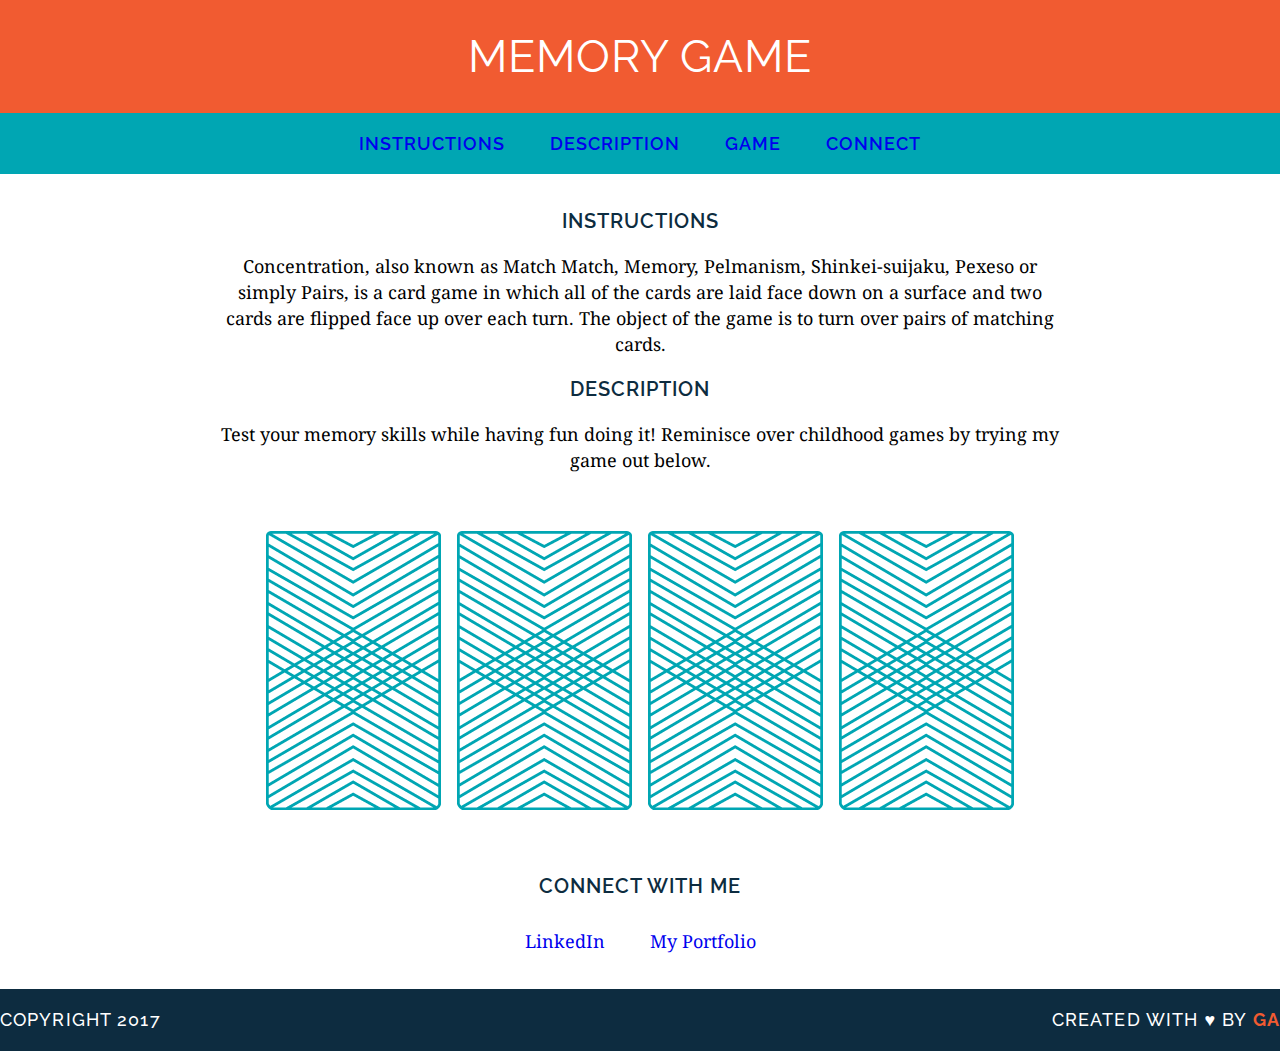
<file: Memory_Game/index.html>
<!DOCTYPE html>
<html>
<head>
	<link href="https://fonts.googleapis.com/css?family=Droid+Serif|Raleway:400,500,600,700" rel="stylesheet">
	<link href="css/style.css" rel="stylesheet" type="text/css">
	<title> Memory Card Game </title>
</head>
<body>
	<header>
		<h1> Memory Game </h1>
	</header>
	
	<nav> 
		<a href="#Instructions"> Instructions </a> 
		<a href="#Description"> Description </a> 
		<a href="#game-board"> Game </a> 
		<a href="#Connect"> Connect </a>
	</nav>
	
	<main>
		<div>
			<h3 id="Instructions"> Instructions </h3>
			<p> Concentration, also known as Match Match, Memory, Pelmanism, Shinkei-suijaku, Pexeso or simply Pairs, is a card game in which all of the cards are laid face down on a surface and two cards are flipped face up over each turn.  The object of the game is to turn over pairs of matching cards. </p>
		</div>
		<div>
			<h3 id="Description"> Description </h3>
			<p>	Test your memory skills while having fun doing it! Reminisce over childhood games by trying my game out below. </p>
		</div>
		<div id="game-board" class="board clearfix">
			<p id="reset"><p>
		</ul>
		</div>
		<div>
			<h3 id="Connect"> Connect with me </h3>
			<p><a href="https://www.linkedin.com/in/joy-serquina"> LinkedIn </a>
			<a href="#"> My Portfolio </a>
			</p>
		</div>
	</main>	
	<footer class="clearfix">
		<p class="copyright"> Copyright 2017 </p>
		<p class="message"> Created with &hearts; by <span class="name">GA</span>
	</footer>
<script src="js/main.js"></script>
</body>
</html>
</file>
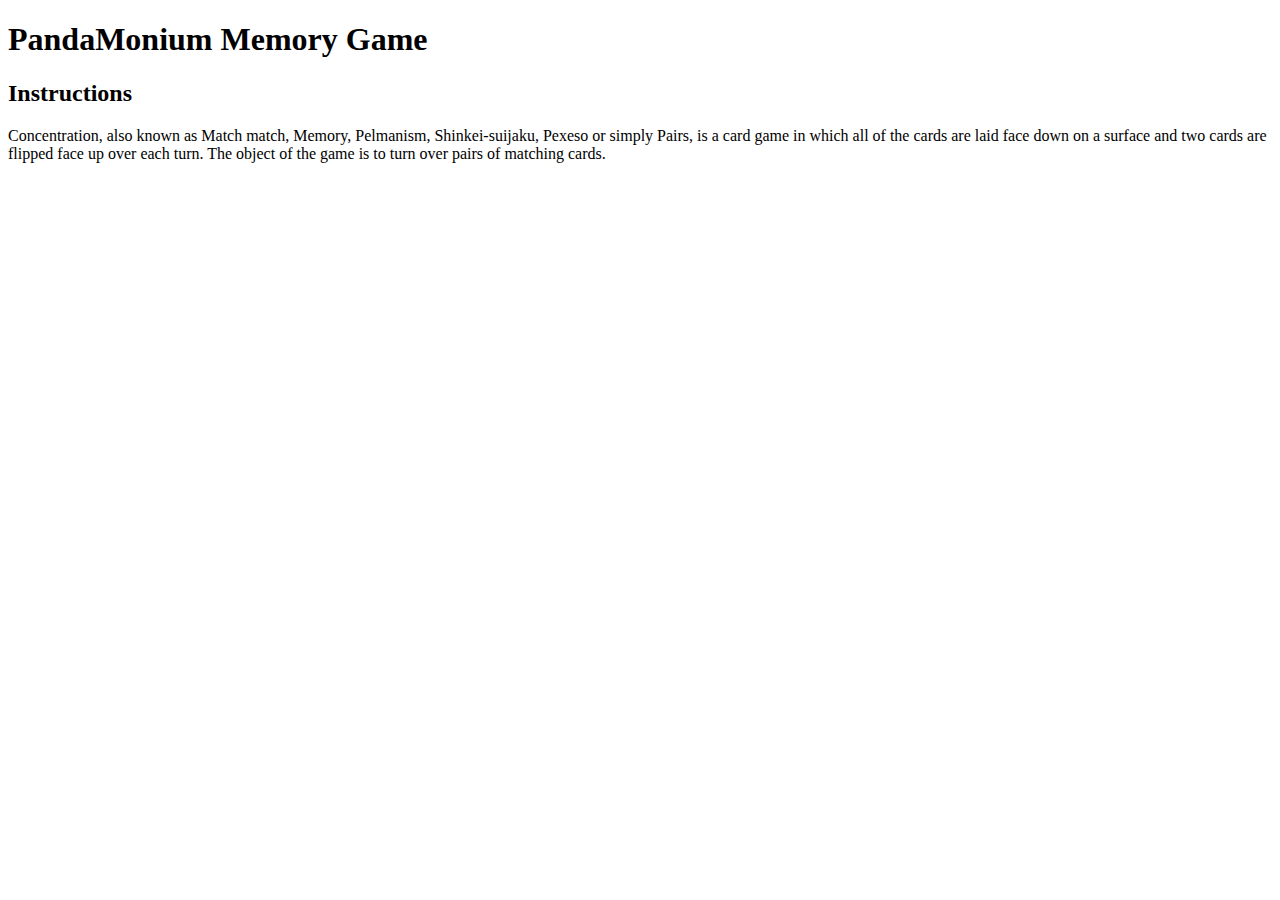
<file: JoyS-MemoryCardGame.html>
<!DOCTYPE html>
<html>
<head>
	<title>PandaMonium Memory Game</title>
	<h1>PandaMonium Memory Game</h1>
</head>
<body>
	<h2>Instructions</h2>
	<p>Concentration, also known as Match match, Memory, Pelmanism, Shinkei-suijaku, Pexeso or simply Pairs, is a card game in which all of the cards are laid face down on a surface and two cards are flipped face up over each turn.  The object of the game is to turn over pairs of matching cards.</p>

</body>
</html>
</file>
<file: Memory_Game/css/style.css>
body {
	text-align: center;
	margin: 0;
}

a {
	text-decoration: none;
	margin: 20px;
	border-bottom: 2px solid transparent;
}

a:hover {
	/* Your styles here */
	border-bottom: 2px solid white;
}

h1, nav, h3 {
	text-transform: uppercase;
}

header {
	background-color: #F15B31;
	padding: 30px 20px;
}

h1 {
	font-family: "Raleway", sans-serif;
	color: #FFFFFF;
	letter-spacing: 1px;
	font-weight: 400;
	font-size: 45px;
	margin: 0;
}
nav {
	font-family: "Raleway", sans-serif;
	color: #FFFFFF;
	letter-spacing: 1px;
	font-weight: 600;
	font-size: 18px;
	padding: 20px;
	background-color: #00A6B3;
}

main {
	text-align: center;
	width: 850px;
	margin: 35px auto;
}

h3 {
	font-family: "Raleway", sans-serif;
	color: #0D2C40;
	letter-spacing: 1px;
	font-weight: 600;
	font-size: 20px;

}

p {
	font-family: "Droid Serif", serif;
	line-height: 26px;
	font-size:	18px;
}

#Connect {
	padding-bottom: 10px;
}

footer {
	text-transform: uppercase;
	line-height: 26px;
	font-size:	14px;
	font-weight: 500;
	letter-spacing: .08em;
	padding: auto 20px;
	background-color: #0D2C40;
	color: #FFFFFF;
}

.copyright {
	float: left;
	font-family: "Raleway", sans-serif;
}

.message {
	float: right;
	font-family: "Raleway", sans-serif;
}
.clearfix:after {
	visibility: hidden;
	display: block;
	content: " ";
	clear: both;
	height: 0;
	font-size: 0;
}
.name {
	color: #F15B31;
	font-weight: 700;
}

img {
	margin: 40px 8px;
}
</file>
